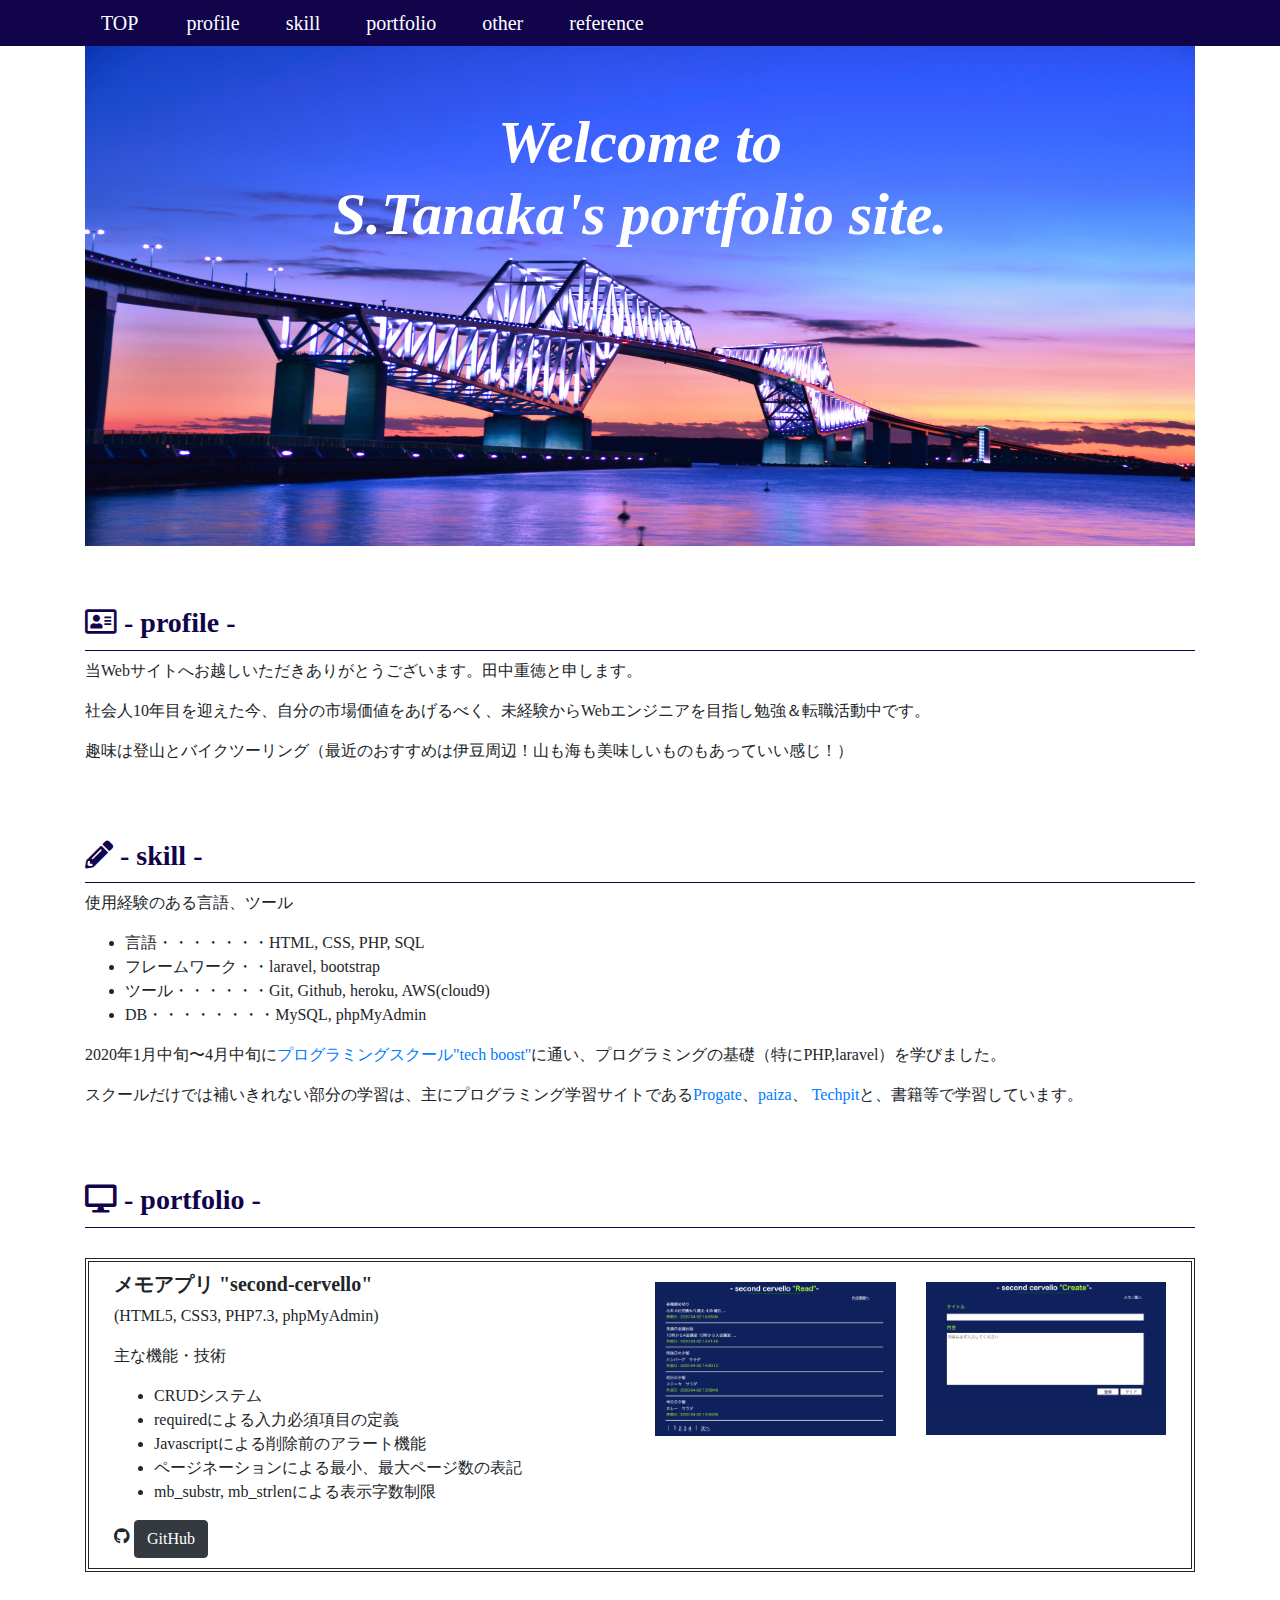
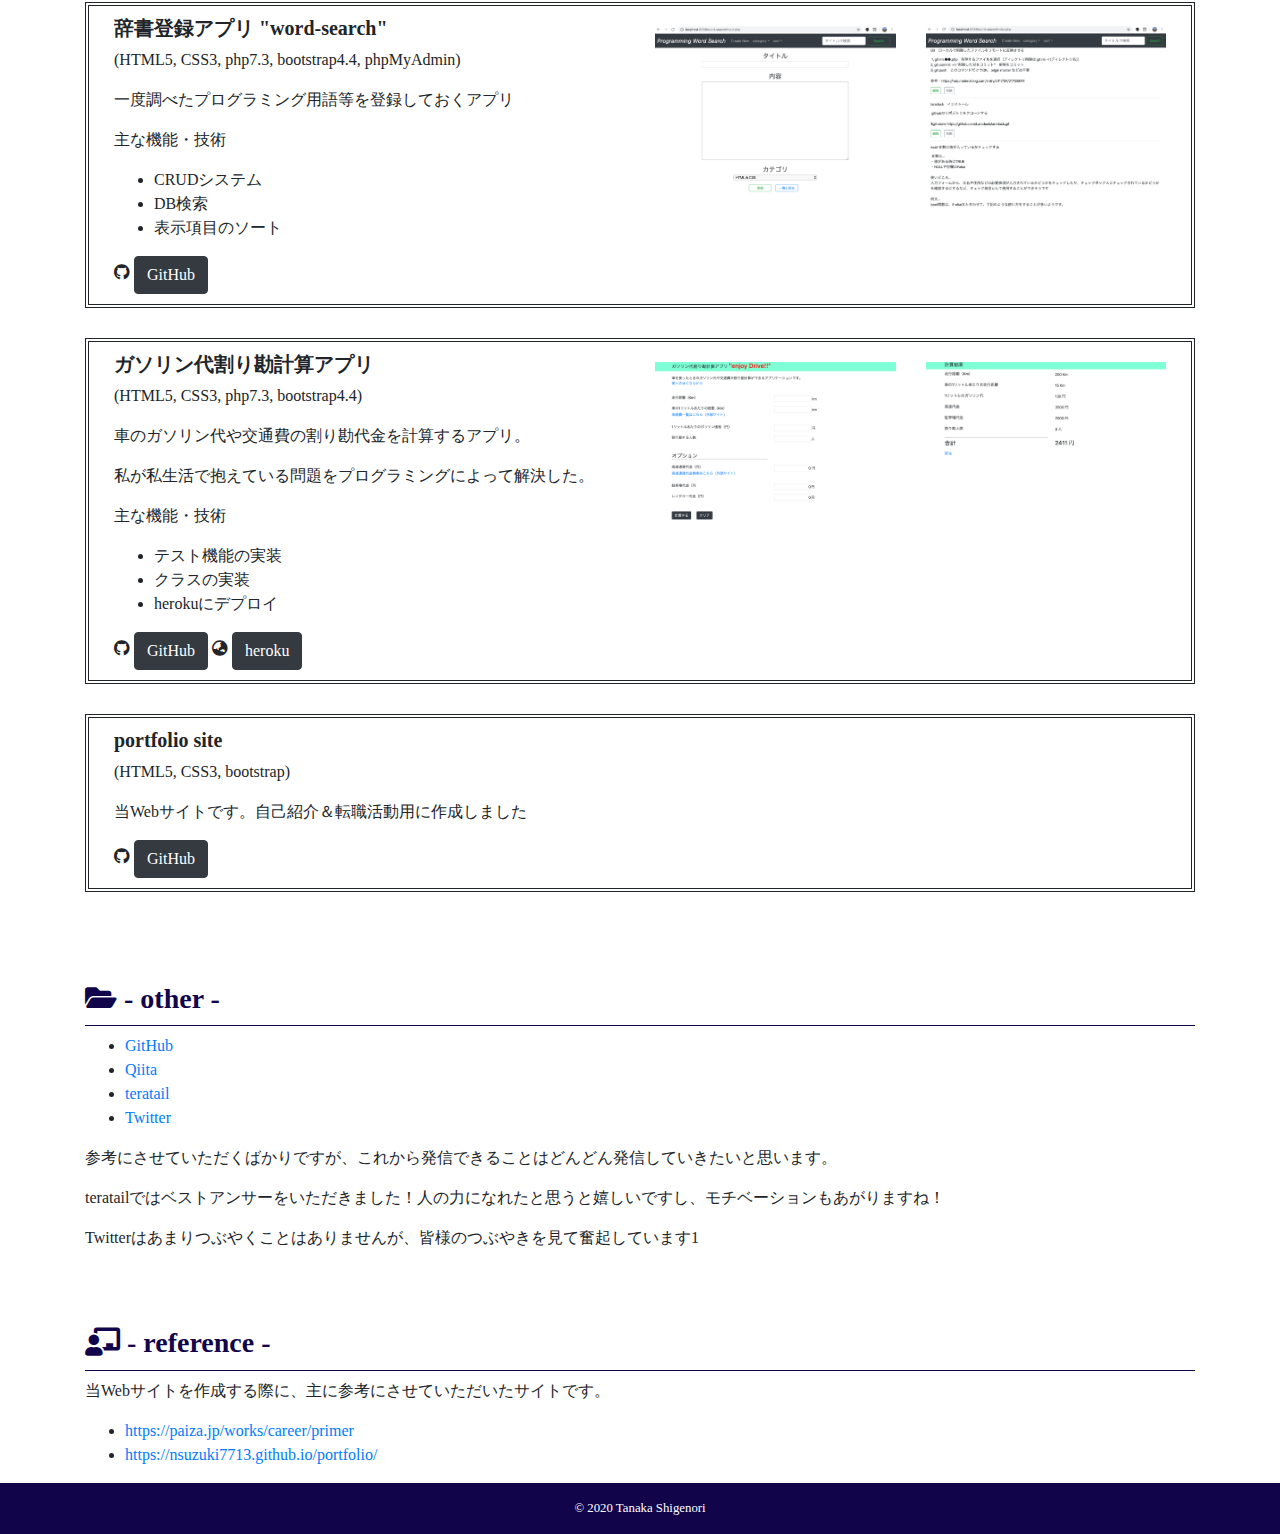
<file: index.html>
<!DOCTYPE html>
<html lang="ja">
    <head>
        <!-- Global site tag (gtag.js) - Google Analytics -->
        <script async src="https://www.googletagmanager.com/gtag/js?id=UA-163389009-1"></script>
        <script>
        window.dataLayer = window.dataLayer || [];
        function gtag(){dataLayer.push(arguments);}
        gtag('js', new Date());

        gtag('config', 'UA-163389009-1');
        </script>
        <!-- Google Analytics ここまで -->
        <meta charset="utf-8">
        <meta name="viewport" content="width=device-width, initial-scale=1, shrink-to-fit=no">
        <title>portfolio</title>
        <link rel="stylesheet" href="https://stackpath.bootstrapcdn.com/bootstrap/4.3.1/css/bootstrap.min.css" integrity="sha384-ggOyR0iXCbMQv3Xipma34MD+dH/1fQ784/j6cY/iJTQUOhcWr7x9JvoRxT2MZw1T" crossorigin="anonymous">
        <link rel="stylesheet" href="stylesheet.css">
        <link href="https://use.fontawesome.com/releases/v5.6.1/css/all.css" rel="stylesheet">

    </head>
    <body>
        <!-- "sticky-top"でスクロールしても常に上部に表示 -->
        <!-- "navbar-expand-xxx" 画面サイズが小さくなるとバーガーメニュー表示 -->
        <!-- "p-XX"でナビバーの高さ調整。デフォルトの"bg-light"を削除し"style"属性で色を変更 -->
        <nav class="navbar sticky-top navbar-expand-md p-0" style="background-color:rgb(17, 4, 75);">
            <div class="container">
                <a class="nav-link active" href="#" style="font-size: 20px;">TOP </a>
                <!-- バーガーメニュー設置 -->
                <button type="button" class="navbar-toggler" data-toggle="collapse" data-target="#Navber" aria-controls="Navber" aria-expanded="false" aria-label="レスポンシブ・ナビゲーションバー">
                <span class="navbar-toggler-icon"></span>
                </button>
                <!-- バーガーメニュー設置 -->
                <div class="collapse navbar-collapse" id="Navber">
                    <!-- バーガーメニュー開いたときリストを縦に並べる。mr-,とかで -->
                    <ul class="navbar-nav mr-auto mt-2 mt-lg-0">
                        <li class="nav-item">
                            <a class="nav-link" href="#profile">profile</a>
                        </li>
                        <li class="nav-item">
                            <a class="nav-link" href="#skill">skill</a>
                        </li>
                        <li class="nav-item">
                            <a class="nav-link" href="#portfolio">portfolio</a>
                        </li>
                        <li class="nav-item">
                            <a class="nav-link" href="#other">other</a>
                        </li>
                        <li class="nav-item">
                            <a class="nav-link" href="#reference">reference</a>
                        </li>
                    </ul>
                </div><!-- /.navbar-collapse -->
            </div>
          </nav>     
        <div class="container">
            <div class="top-area">
                <h1 id="top">Welcome to<br> S.Tanaka's portfolio site.</h1>
            </div>
            <div>
                <h3 id="profile"><i class="far fa-address-card"></i> - profile -</h3>
                <p>当Webサイトへお越しいただきありがとうございます。田中重徳と申します。</p>
                <p>社会人10年目を迎えた今、自分の市場価値をあげるべく、未経験からWebエンジニアを目指し勉強＆転職活動中です。</p>
                <p>趣味は登山とバイクツーリング（最近のおすすめは伊豆周辺！山も海も美味しいものもあっていい感じ！）</p>
            </div>
            <div>
                <h3 id="skill"><i class="fas fa-pencil-alt"></i> - skill -</h3>
                <p>使用経験のある言語、ツール</p>
                <ul>
                    <li>言語・・・・・・・HTML, CSS, PHP, SQL</li>
                    <li>フレームワーク・・laravel, bootstrap</li>
                    <li>ツール・・・・・・Git, Github, heroku, AWS(cloud9)</li>
                    <li>DB・・・・・・・・MySQL, phpMyAdmin</li>
                </ul>

                <p>2020年1月中旬〜4月中旬に<a href="https://tech-boost.jp/" target="_blank">プログラミングスクール"tech boost"</a>に通い、プログラミングの基礎（特にPHP,laravel）を学びました。</p>
                <p>スクールだけでは補いきれない部分の学習は、主にプログラミング学習サイトである<a href="https://prog-8.com/" target="_blank">Progate</a>、<a href="https://paiza.jp/" target="blank">paiza</a>、
                    <a href="https://www.techpit.jp/" target="_blank">Techpit</a>と、書籍等で学習しています。
                </p>                
            </div>
            <div>
                <h3 id="portfolio"><i class="fas fa-desktop"></i> - portfolio -</h3>
                <div class="row">
                    <div class="col-sm-6">
                        <h5 class="portfolio-title">メモアプリ "second-cervello"</h5>
                        <p>(HTML5, CSS3, PHP7.3, phpMyAdmin) </p>
                        <p>主な機能・技術</p>
                        <ul>
                            <li>CRUDシステム</li>
                            <li>requiredによる入力必須項目の定義</li>
                            <li>Javascriptによる削除前のアラート機能</li>
                            <li>ページネーションによる最小、最大ページ数の表記</li>
                            <li>mb_substr, mb_strlenによる表示字数制限</li>
                        </ul>
                        <i class="fab fa-github"></i> <a href="https://github.com/shigenori-tanaka/second_cervello" class="btn btn-dark" role="button" target="_blank"> GitHub</a>
                    </div>
                    <div class="col-sm-3">
                        <a href="screenshot/screenshot1.png"><img src="screenshot/screenshot1.png" style="width: 100%; height: 100%;"></a>
                    </div>
                    <div class="col-sm-3">
                        <a href="screenshot/screenshot2.png"><img src="screenshot/screenshot2.png" style="width: 100%; height: 100%;"></a>
                    </div>
                </div>
                <div class="row">
                    <div class="col-sm-6">
                        <h5 class="portfolio-title">辞書登録アプリ "word-search"</h5>
                        <p>(HTML5, CSS3, php7.3, bootstrap4.4, phpMyAdmin)</p>
                        <p>一度調べたプログラミング用語等を登録しておくアプリ</p>
                        <p>主な機能・技術</p>
                        <ul>
                            <li>CRUDシステム</li>
                            <li>DB検索</li>
                            <li>表示項目のソート</li>
                        </ul>
                        <i class="fab fa-github"></i> <a href="https://github.com/shigenori-tanaka/word-search" class="btn btn-dark" role="button" target="_blank"> GitHub</a>
                    </div>
                    <div class="col-sm-3">
                        <a href="screenshot/screenshot7.png"><img src="screenshot/screenshot7.png" style="width: 100%; height: 100%;"></a>
                    </div>
                    <div class="col-sm-3">
                        <a href="screenshot/screenshot8.png"><img src="screenshot/screenshot8.png" style="width: 100%; height: 100%;"></a>
                    </div>
                </div>
                <div class="row">
                    <div class="col-sm-6">
                        <h5 class="portfolio-title">ガソリン代割り勘計算アプリ</h5>
                        <p>(HTML5, CSS3, php7.3, bootstrap4.4)</p>
                        <p>車のガソリン代や交通費の割り勘代金を計算するアプリ。</p>
                        <p>私が私生活で抱えている問題をプログラミングによって解決した。</p>
                        <p>主な機能・技術</p>
                            <ul>
                                <li>テスト機能の実装</li>
                                <li>クラスの実装</li>
                                <li>herokuにデプロイ</li>
                            </ul>
                        <i class="fab fa-github"></i> <a href="https://github.com/shigenori-tanaka/gasorin-warikan" class="btn btn-dark" role="button" target="_blank"> GitHub</a>
                        <i class="fas fa-globe-asia"></i> <a href="https://gasorin-warikan.herokuapp.com/" class="btn btn-dark" role="button" target="_blank"> heroku</a>
                    </div>
                    <div class="col-sm-3">
                        <a href="screenshot/screenshot5.png"><img src="screenshot/screenshot5.png" style="width: 100%; height: 100%;"></a>
                    </div>
                    <div class="col-sm-3">
                        <a href="screenshot/screenshot6.png"><img src="screenshot/screenshot6.png" style="width: 100%; height: 100%;"></a>
                    </div>
                </div>
                <div class="row">
                    <div class="col-sm-12">
                        <h5 class="portfolio-title">portfolio site</h5>
                        <p>(HTML5, CSS3, bootstrap)</p>
                        <p>当Webサイトです。自己紹介＆転職活動用に作成しました</p>
                        <i class="fab fa-github"></i> <a href="https://github.com/shigenori-tanaka/shigenori-tanaka.git.io" class="btn btn-dark" role="button" target="_blank"> GitHub</a>
                    </div>
                </div>
            </div>

            <div>
                <h3 id="other"><i class="fas fa-folder-open"></i> - other -</h3>
                <ul>
                    <li><a href="https://github.com/shigenori-tanaka" target="_blank">GitHub</a></li>
                    <li><a href="https://qiita.com/s-tanaka0917" target="_blank">Qiita</a></li>
                    <li><a href="https://teratail.com/users/tetanaka#reply" target="_blank">teratail</a></li>
                    <li><a href="https://twitter.com/s_tanaka_tw" target="_blank">Twitter</a></li>
                </ul>
                <p>参考にさせていただくばかりですが、これから発信できることはどんどん発信していきたいと思います。</p>
                <p>teratailではベストアンサーをいただきました！人の力になれたと思うと嬉しいですし、モチベーションもあがりますね！</p>
                <p>Twitterはあまりつぶやくことはありませんが、皆様のつぶやきを見て奮起しています1</p>
            </div>

            <div>
                <h3 id="reference"><i class="fas fa-chalkboard-teacher"></i> - reference -</h3>
                <p>当Webサイトを作成する際に、主に参考にさせていただいたサイトです。</p>
                <ul>
                    <li><a href="https://paiza.jp/works/career/primer" target="_blank">https://paiza.jp/works/career/primer</a></li>
                    <li><a href="https://nsuzuki7713.github.io/portfolio/" target="_blank">https://nsuzuki7713.github.io/portfolio/</a></li>
                </ul>
            </div>
        </div>

        <!-- ここからフッター -->
        <nav class="navbar navbar-light p-3" style="background-color:rgb(17, 4, 75);">
            <div class="container">
                <small style="color: white;">© 2020  Tanaka Shigenori</small>
            </div>
        </nav>
        <!-- ここまでフッター -->

        <script src="https://code.jquery.com/jquery-3.3.1.slim.min.js" integrity="sha384-q8i/X+965DzO0rT7abK41JStQIAqVgRVzpbzo5smXKp4YfRvH+8abtTE1Pi6jizo" crossorigin="anonymous"></script>
        <script src="https://cdnjs.cloudflare.com/ajax/libs/popper.js/1.14.7/umd/popper.min.js" integrity="sha384-UO2eT0CpHqdSJQ6hJty5KVphtPhzWj9WO1clHTMGa3JDZwrnQq4sF86dIHNDz0W1" crossorigin="anonymous"></script>
        <script src="https://stackpath.bootstrapcdn.com/bootstrap/4.3.1/js/bootstrap.min.js" integrity="sha384-JjSmVgyd0p3pXB1rRibZUAYoIIy6OrQ6VrjIEaFf/nJGzIxFDsf4x0xIM+B07jRM" crossorigin="anonymous"></script>
    </body>
</html>
</file>
<file: stylesheet.css>
body{
    font-family: serif;
}

.nav-link{
    font-size: 20px;
    padding-right: 40px;
    color: white;
}
.nav-item{
    padding-right: 30px;
}

/* バーガーメニューの色と枠線 */
.navbar-toggler{
    border-color: #ffffff;
}
.navbar-toggler-icon {
    background-image: url("data:image/svg+xml;charset=utf8,%3Csvg viewBox='0 0 32 32' xmlns='http://www.w3.org/2000/svg'%3E%3Cpath stroke='rgba(255,255,255,1)' stroke-width='2' stroke-linecap='round' stroke-miterlimit='10' d='M4 8h24M4 16h24M4 24h24'/%3E%3C/svg%3E");
}
/* バーガーメニューの色と枠線 */

.top-area{
    width: 100%;
    height: 500px;
    background-image: url(CSC_0221-min.JPG);
    background-size: 100% 100%;
}


#top{
    padding: 60px 0;
    font-size: 60px;
    font-style: italic;
    font-weight: bold;
    color: white;
    text-align: center;
}

#profile{
    color: rgb(17, 4, 75);
    padding-top: 60px;
    padding-bottom:10px ;
    font-weight: bold;
    border-bottom: 1px solid rgb(17, 4, 75);
}

#skill{
    color: rgb(17, 4, 75);
    padding-top: 60px;
    padding-bottom:10px ;
    font-weight: bold;
    border-bottom: 1px solid rgb(17, 4, 75);
}

#portfolio{
    color: rgb(17, 4, 75);
    padding-top: 60px;
    padding-bottom:10px ;
    font-weight: bold;
    border-bottom: 1px solid rgb(17, 4, 75);
}

#reference{
    color: rgb(17, 4, 75);
    padding-top: 60px;
    padding-bottom:10px ;
    font-weight: bold;
    border-bottom: 1px solid rgb(17, 4, 75);
}

#other{
    color: rgb(17, 4, 75);
    padding-top: 60px;
    padding-bottom:10px ;
    font-weight: bold;
    border-bottom: 1px solid rgb(17, 4, 75);
}

.row{
    margin: 30px 0;
    padding: 10px ;
    border: 4px double;
}

.col-sm-3{
    width:100%;
    height: 90%;
    padding-top: 10px;
}

.portfolio-title{
    font-weight: bold;
}

small{
    color: white;
    margin: 0 auto;
}

h6{
    font-weight: bold;
    margin-top: 20px;
}
</file>
